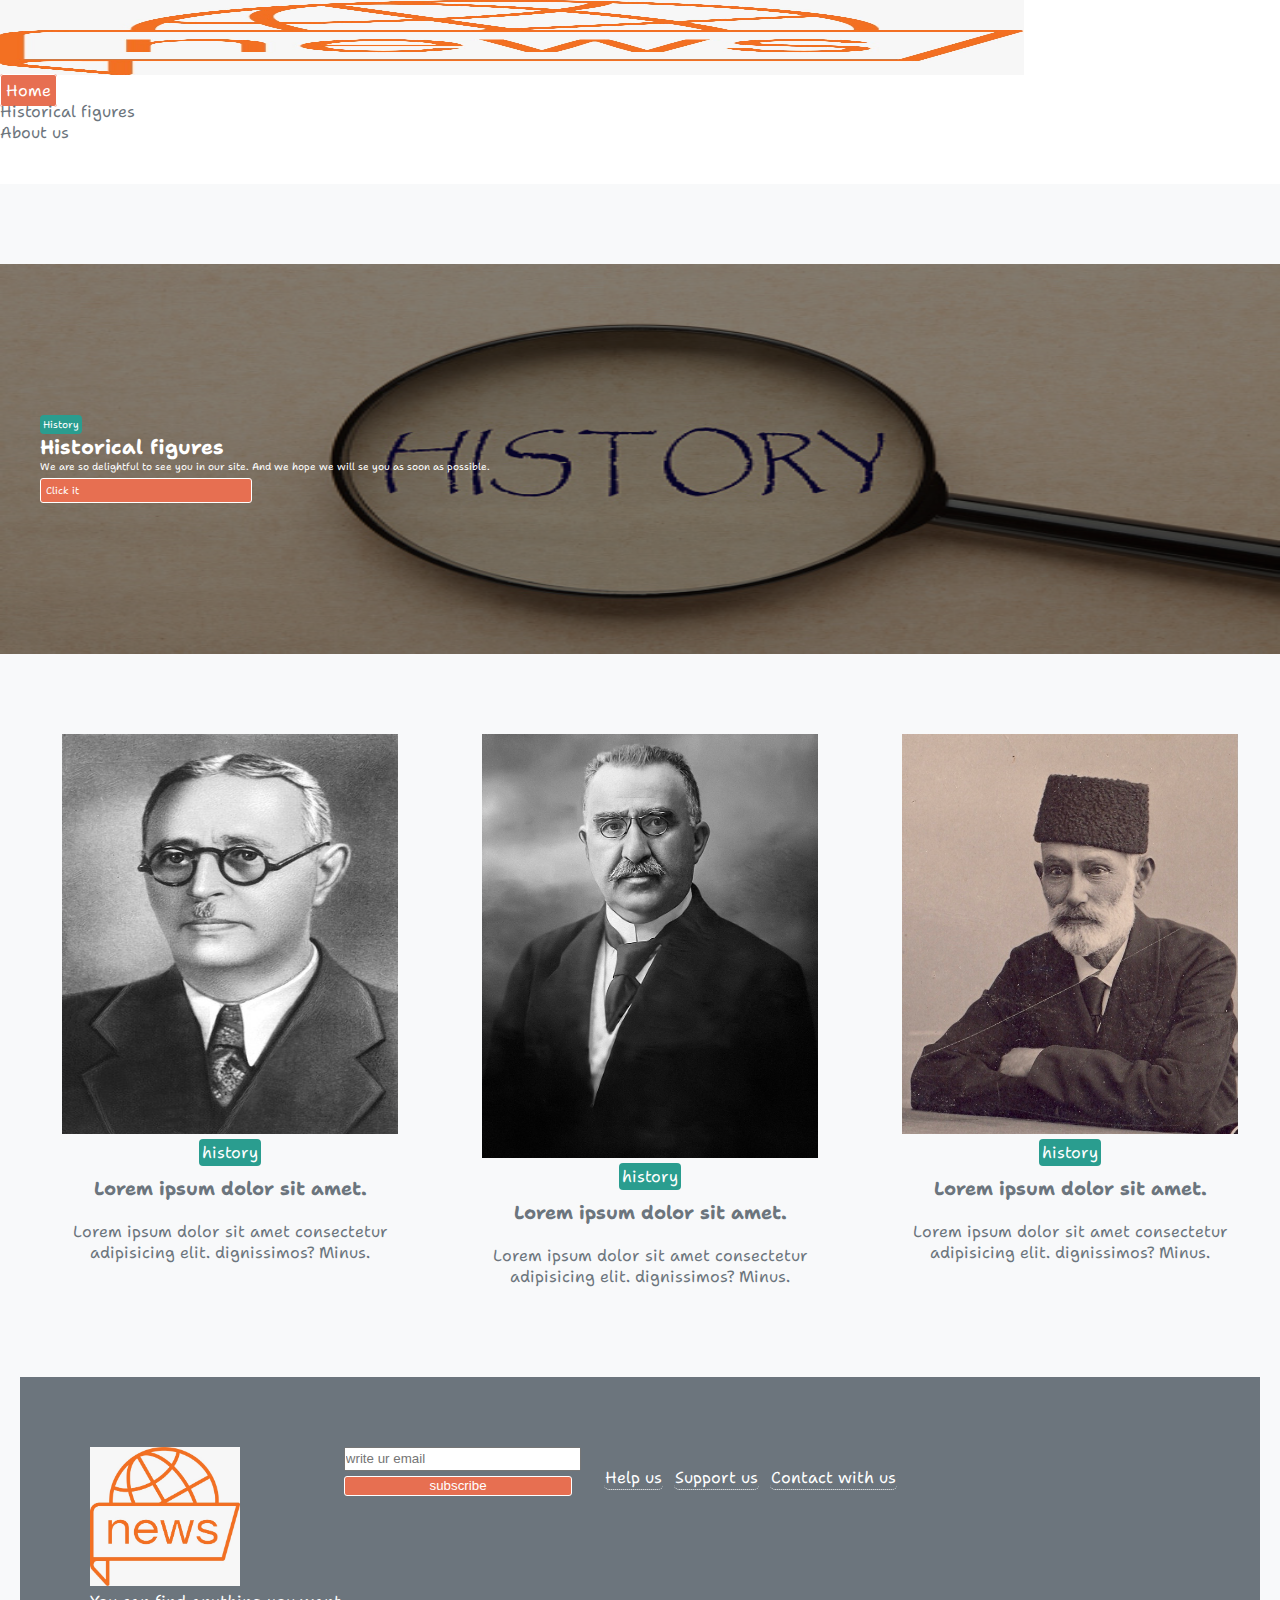
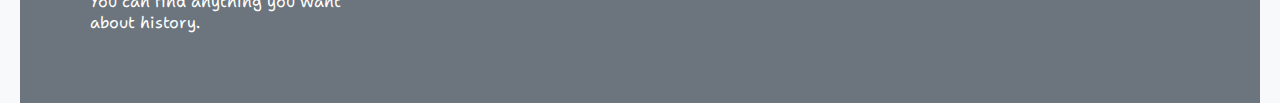
<file: index.html>
<!DOCTYPE html>
<html lang="en">

<head>
    <meta charset="UTF-8">
    <meta http-equiv="X-UA-Compatible" content="IE=edge">
    <meta name="viewport" content="width=device-width, initial-scale=1.0">

    <link rel="stylesheet" href="./css/main.css">
    <link rel="stylesheet" href="./css/mobile.css">
    <title>Project</title>
</head>

<body>

    <!-- navbar -->

    <header>

        <nav class="main-nav">
            <div class="containerB">
                <a href=""><img src="./images/logo.png.jpg" class="logo" alt=""></a>
                <ul>
                    <li><a href="index.html" class="btn">Home</a></li>
                    <li><a href="blog.html">Historical figures</a></li>
                    <li><a href="about_us.html">About us</a></li>

                </ul>

                <div class="social">
                    <a href="#"><i class="fab fa-facebook fa-2x icon1"></i></a>
                    <a href="#"><i class="fab fa-twitter fa-2x icon2"></i></a>
                    <a href="#"><i class="fab fa-instagram fa-2x icon3"></i></a>


                </div>
            </div>
        </nav>
    </header>


    <!-- header -->

    <section class="head">

        <img src="./images/history.jpg" alt="">
        <div class="text_content">
            <div class="category">History</div>

            <h1>Historical figures</h1>
            <p>We are so delightful to see you in our site. And we hope we will se you as soon as possible.</p>
            <div class="btn "> <a href="#"><span class="Txt">Click it</span> </a></div>

        </div>


    </section>

    <!-- articles -->

    <section class="articles">
        <div class="container-card">

            <article class="card">
                <a href="https://tr.wikipedia.org/wiki/Mehmed_Emin_Resulzade"> <img class="images"
                        src="./images/dowloand6.jpeg" alt=""></a>
                <div>
                    <div class="category">history</div>
                    <h3>Lorem ipsum dolor sit amet.</h3>
                    <p>Lorem ipsum dolor sit amet consectetur adipisicing elit.
                        dignissimos? Minus.</p>

                </div>
            </article>
            <article class="card">
                <a href="https://az.wikipedia.org/wiki/H%C9%99s%C9%99n_b%C9%99y_Z%C9%99rdabi"> <img
                        src="./images/dowload2.jpg" alt=""></a>
                <div>
                    <div class="category">history</div>
                    <h3>Lorem ipsum dolor sit amet.</h3>
                    <p>Lorem ipsum dolor sit amet consectetur adipisicing elit.
                        dignissimos? Minus.</p>

                </div>
            </article>

            <article class="card">
                <a href="https://tr.wikipedia.org/wiki/Mehmed_Emin_Resulzade"><img class="images"
                        src="./images/dowloand5.jpg" alt=""></a>
                <div>
                    <div class="category">history</div>
                    <h3>Lorem ipsum dolor sit amet.</h3>
                    <p>Lorem ipsum dolor sit amet consectetur adipisicing elit.
                        dignissimos? Minus.</p>

                </div>
            </article>

        </div>
    </section>


    <!-- footer -->
    <footer id="main-footer">
        <div class="container footer-container">


            <div class="contact">
                <div>
                    <a href=""><img id="ft-img" src="./images/logo.png.jpg" alt=""></a>
                    <p>You can find anything you want about history. </p>
                </div>
            </div>
            <form action="" class="form">
                <input type="email" placeholder="write ur email">
                <input type="button" value="subscribe" class="btn">
            </form>
            <div class="links">
                <ul>
                    <li><a href="#"> Help us</a></li>
                    <li><a href="#"> Support us</a></li>
                    <li><a href="contact.html"> Contact with us</a></li>
                </ul>
            </div>
            <div class="social_footer">
                <a href="#"><i class="fab fa-facebook fa-2x icon1"></i></a>
                <a href="#"><i class="fab fa-twitter fa-2x icon2"></i></a>
                <a href="#"><i class="fab fa-instagram fa-2x icon3"></i></a>
            </div>
        </div>

    </footer>

</body>

</html>
</file>
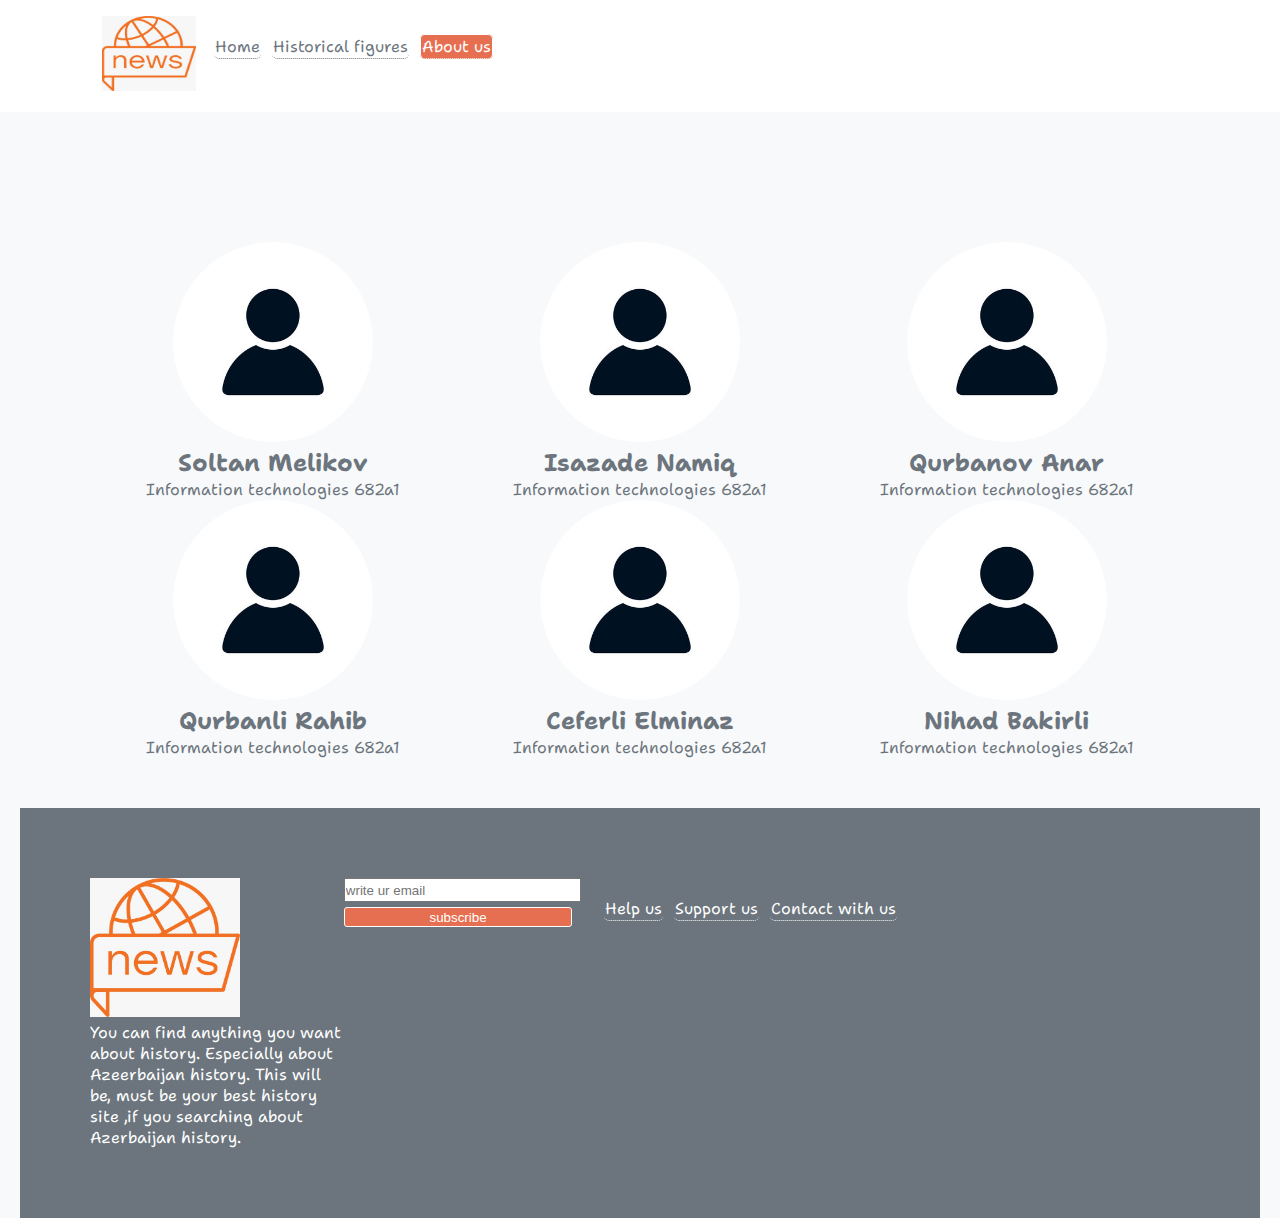
<file: about_us.html>
<!DOCTYPE html>
<html lang="en">

<head>
    <meta charset="UTF-8">
    <meta http-equiv="X-UA-Compatible" content="IE=edge">
    <meta name="viewport" content="width=device-width, initial-scale=1.0">
    <title>Document</title>
    <link rel="stylesheet" href="./css/main.css">
    <link rel="stylesheet" href="./css/mobile.css">
    <link
        href="https://fonts.googleapis.com/css2?family=Labrada:ital,wght@1,300;1,400&family=Ubuntu:ital,wght@0,700;1,400&display=swap"
        rel="stylesheet">
    <link rel="stylesheet" href="https://cdnjs.cloudflare.com/ajax/libs/font-awesome/5.9.0/css/all.min.css"
        integrity="sha512-q3eWabyZPc1XTCmF+8/LuE1ozpg5xxn7iO89yfSOd5/oKvyqLngoNGsx8jq92Y8eXJ/IRxQbEC+FGSYxtk2oiw=="
        crossorigin="anonymous" referrerpolicy="no-referrer" />
    <link rel="stylesheet" href="https://cdnjs.cloudflare.com/ajax/libs/font-awesome/6.4.0/css/all.min.css"
        integrity="sha512-iecdLmaskl7CVkqkXNQ/ZH/XLlvWZOJyj7Yy7tcenmpD1ypASozpmT/E0iPtmFIB46ZmdtAc9eNBvH0H/ZpiBw=="
        crossorigin="anonymous" referrerpolicy="no-referrer" />

</head>

<body>

    <header> <!-- navbar -->
        <nav class="main-nav">
            <div class="container">
                <a href=""><img src="./images/logo.png.jpg" class="logo" alt=""></a>
                <ul>
                    <li><a href="index.html">Home</a></li>
                    <li><a href="blog.html">Historical figures</a></li>
                    <li><a href="about_us.html" class="btn">About us</a></li>

                </ul>

                <div class="social">
                    <a href="#"><i class="fab fa-facebook fa-2x icon1 "></i></a>
                    <a href="#"><i class="fab fa-twitter fa-2x icon2"></i></a>
                    <a href="#"><i class="fab fa-instagram fa-2x icon3"></i></a>


                </div>
            </div>
        </nav>
    </header>

    <!-- about us -->

    <section class="container increase">
        <div class="col">

            <div>
                <img src="./images/360_F_65772719_A1UV5kLi5nCEWI0BNLLiFaBPEkUbv5Fv.jpg"
                    style="height: 200px;width: auto;" alt="">
                <h2>Soltan Melikov</h2>
                <p> Information technologies 682a1</p>
            </div>

            <div>
                <img src="./images/360_F_65772719_A1UV5kLi5nCEWI0BNLLiFaBPEkUbv5Fv.jpg"
                    style="height: 200px;width: auto;" alt="">
                <h2>Isazade Namiq</h2>
                <p> Information technologies 682a1</p>
            </div>

            <div>
                <img src="./images/360_F_65772719_A1UV5kLi5nCEWI0BNLLiFaBPEkUbv5Fv.jpg"
                    style="height: 200px;width: auto;" alt="">
                <h2>Qurbanov Anar</h2>
                <p> Information technologies 682a1</p>
            </div>

            <div>
                <img src="./images/360_F_65772719_A1UV5kLi5nCEWI0BNLLiFaBPEkUbv5Fv.jpg"
                    style="height: 200px;width: auto;" alt="">
                <h2>Qurbanli Rahib</h2>
                <p> Information technologies 682a1</p>
            </div>

            <div>
                <img src="./images/360_F_65772719_A1UV5kLi5nCEWI0BNLLiFaBPEkUbv5Fv.jpg"
                    style="height: 200px;width: auto;" alt="">
                <h2>Ceferli Elminaz</h2>
                <p> Information technologies 682a1</p>
            </div>
            <div>
                <img src="./images/360_F_65772719_A1UV5kLi5nCEWI0BNLLiFaBPEkUbv5Fv.jpg"
                    style="height: 200px;width: auto;" alt="">
                <h2>Nihad Bakirli</h2>
                <p> Information technologies 682a1</p>
            </div>

        </div>
    </section>

    <!-- footer -->

    <footer id="main-footer">
        <div class="container footer-container">
            <div> <a href=""><img id="ft-img" src="./images/logo.png.jpg" alt=""></a>
                <p>You can find anything you want about history. Especially about Azeerbaijan history. This will be,
                    must be your best history site ,if you searching about Azerbaijan history.</p>
            </div>

            <div class="contact">
                <form action="" class="form">
                    <input type="email" placeholder="write ur email">
                    <input type="button" value="subscribe" class="btn">
                </form>
            </div>
            <div class="links">
                <ul>
                    <li><a href="#"> Help us</a></li>
                    <li><a href="#"> Support us</a></li>
                    <li><a href="#"> Contact with us</a></li>
                </ul>
            </div>
            <div class="social_footer">
                <a href="#"><i class="fab fa-facebook fa-2x icon1"></i></a>
                <a href="#"><i class="fab fa-twitter fa-2x icon2"></i></a>
                <a href="#"><i class="fab fa-instagram fa-2x icon3"></i></a>
            </div>
        </div>

    </footer>


</body>

</html>
</file>
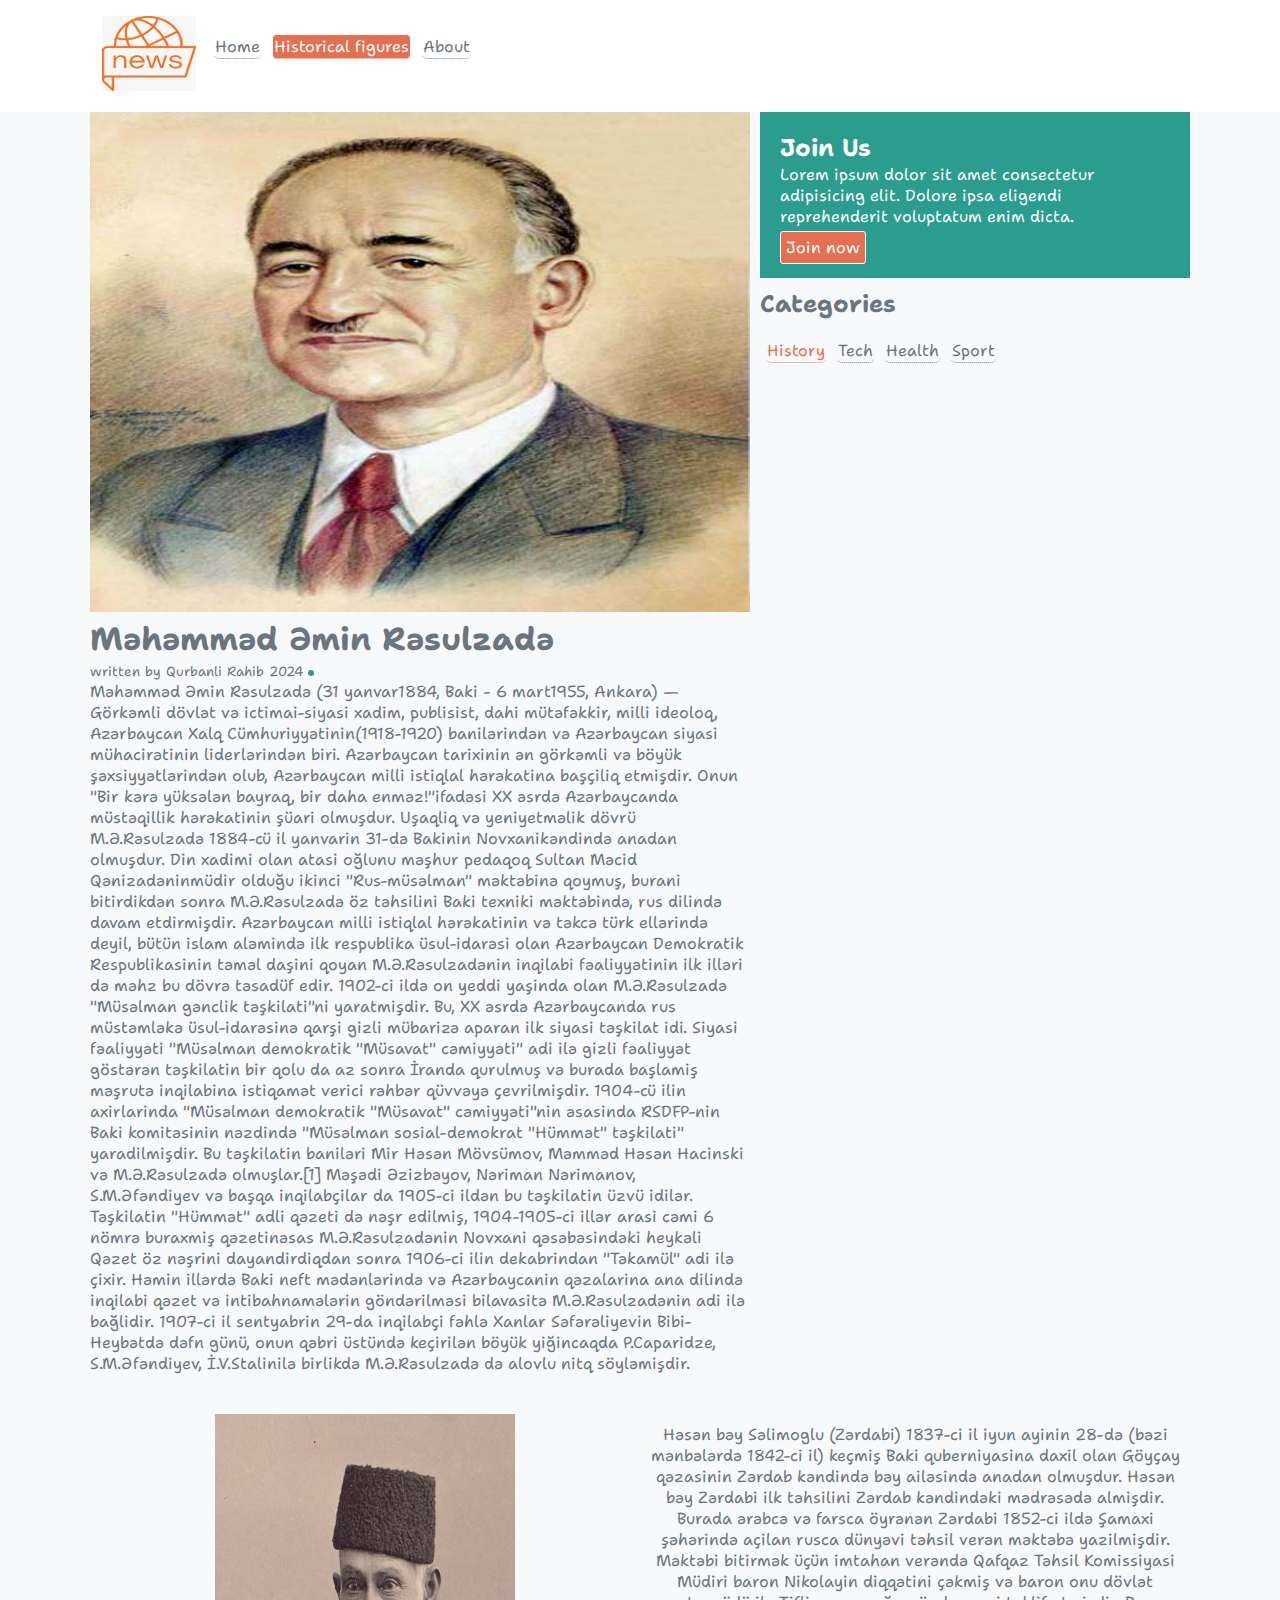
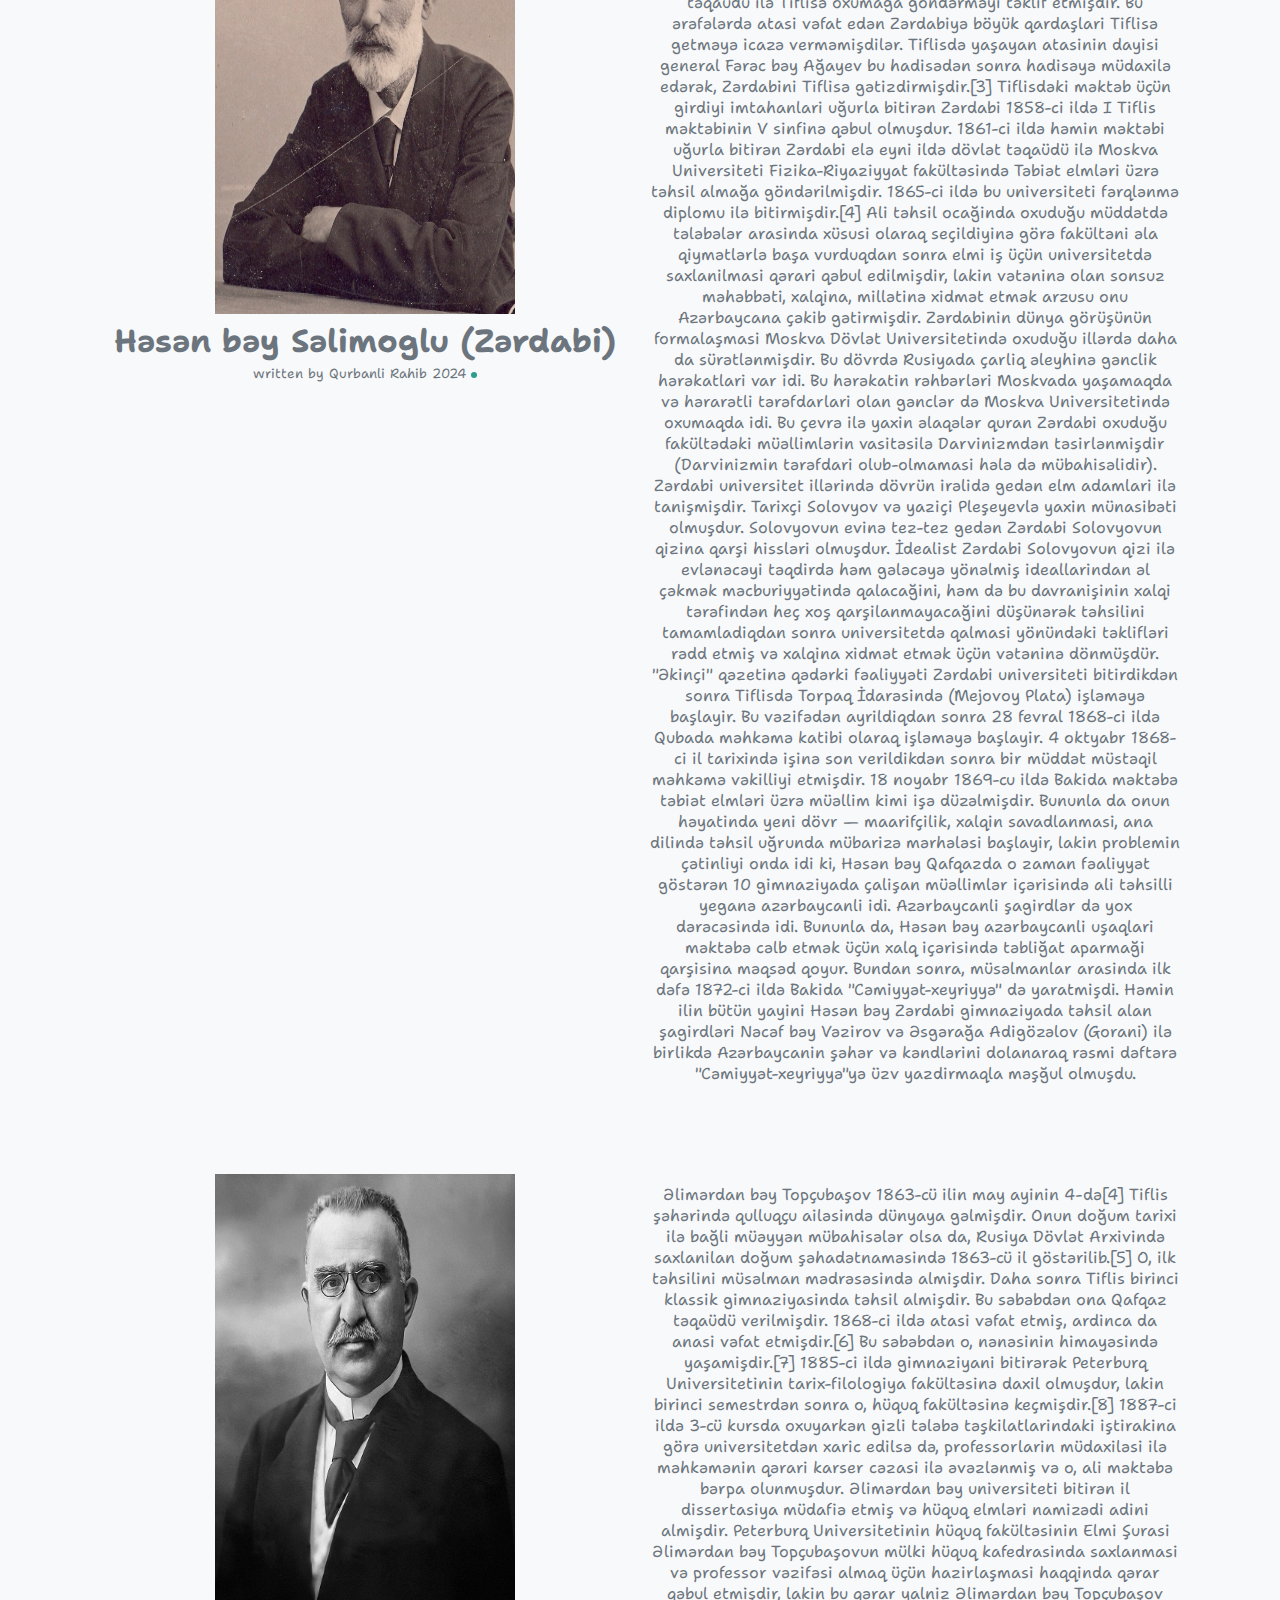
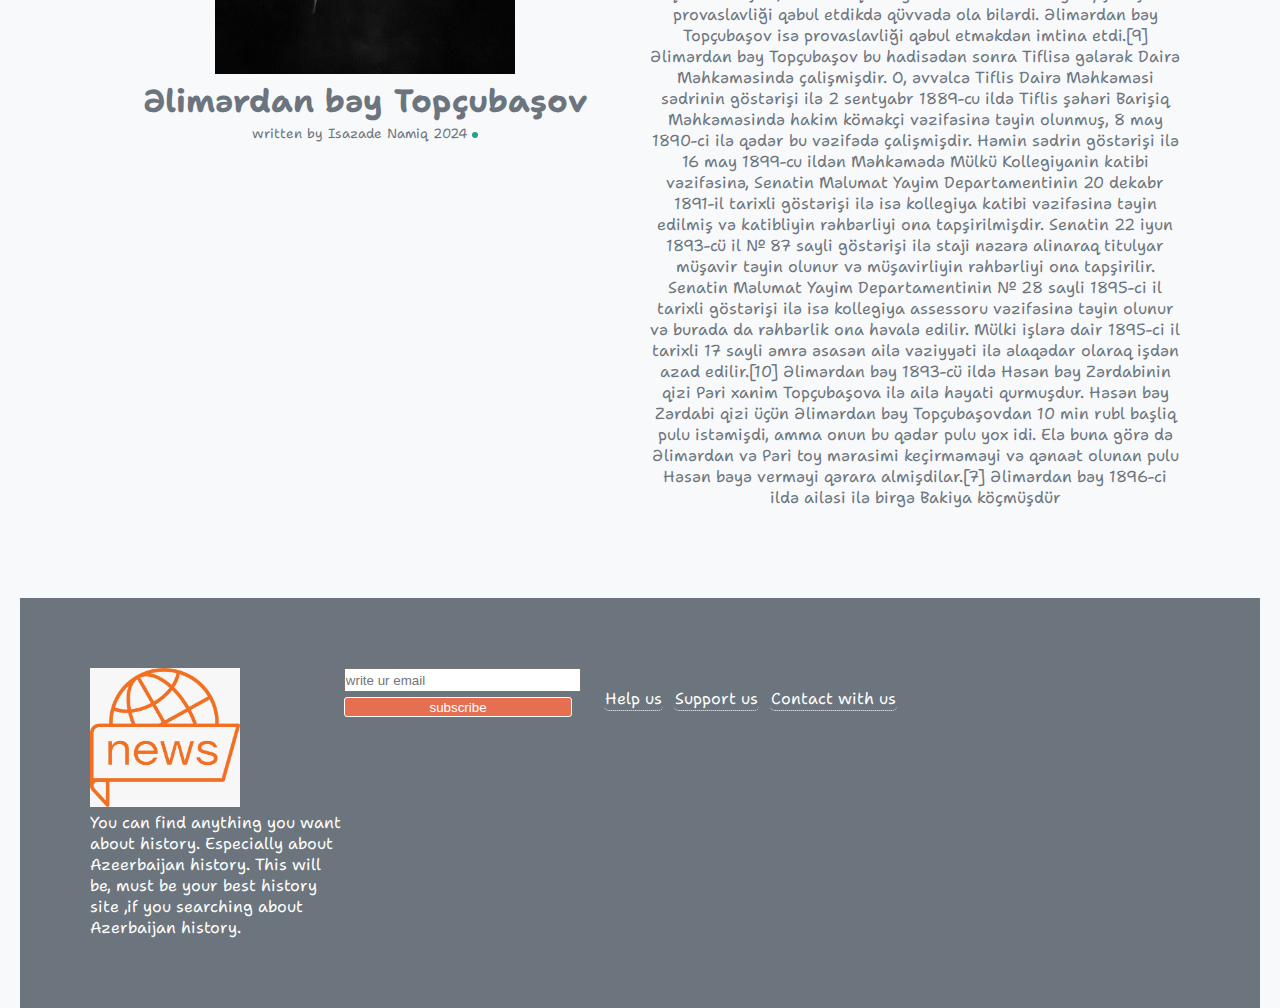
<file: blog.html>
<!DOCTYPE html>
<html lang="en">

<head>
    <meta charset="UTF-8">
    <meta http-equiv="X-UA-Compatible" content="IE=edge">
    <meta name="viewport" content="width=device-width, initial-scale=1.0">
    <link
        href="https://fonts.googleapis.com/css2?family=Labrada:ital,wght@1,300;1,400&family=Ubuntu:ital,wght@0,700;1,400&display=swap"
        rel="stylesheet">
    <link rel="stylesheet" href="https://cdnjs.cloudflare.com/ajax/libs/font-awesome/5.9.0/css/all.min.css"
        integrity="sha512-q3eWabyZPc1XTCmF+8/LuE1ozpg5xxn7iO89yfSOd5/oKvyqLngoNGsx8jq92Y8eXJ/IRxQbEC+FGSYxtk2oiw=="
        crossorigin="anonymous" referrerpolicy="no-referrer" />
    <link rel="stylesheet" href="./css/main.css">
    <link rel="stylesheet" href="./css/mobile.css    ">
    <title>Project</title>
</head>

<body>
    <!-- navbar -->
    <nav class="main-nav">
        <div class="container">
            <a href=""><img src="./images/logo.png.jpg" class="logo" alt=""></a>
            <ul>
                <li><a href="index.html">Home</a></li>
                <li><a href="blog.html" class="btn">Historical figures</a></li>
                <li><a href="about_us.html">About</a></li>

            </ul>

            <div class="social">
                <a href="#"><i class="fab fa-facebook fa-2x icon1"></i></a>
                <a href="#"><i class="fab fa-twitter fa-2x icon2"></i></a>
                <a href="#"><i class="fab fa-instagram fa-2x icon3"></i></a>


            </div>
        </div>
    </nav>

    <!-- blog -->
    <section id="middle">
        <div class="container">
            <div class="page-container">

                <article>
                    <a href="https://tr.wikipedia.org/wiki/Mehmed_Emin_Resulzade"><img class="blog_img"
                            src="./images/dowloand4.jpg" alt=""></a>
                    <h1>Məhəmməd Əmin Rəsulzadə </h1>
                    <div class="meta">
                        <small><i class="fas fa-user"> </i> written by Qurbanli Rahib 2024</small>
                        <div class="category"></div>
                    </div>
                    <p>Məhəmməd Əmin Rəsulzadə (31 yanvar1884, Baki - 6 mart1955, Ankara) — Görkəmli dövlət və
                        ictimai-siyasi xadim, publisist, dahi mütəfəkkir, milli ideoloq, Azərbaycan Xalq
                        Cümhuriyyətinin(1918-1920) banilərindən və Azərbaycan siyasi mühacirətinin liderlərindən biri.
                        Azərbaycan tarixinin ən görkəmli və böyük şəxsiyyətlərindən olub, Azərbaycan milli istiqlal
                        hərəkatina başçiliq etmişdir. Onun "Bir kərə yüksələn bayraq, bir daha enməz!"ifadəsi XX əsrdə
                        Azərbaycanda müstəqillik hərəkatinin şüari olmuşdur.
                        Uşaqliq və yeniyetməlik dövrü
                        M.Ə.Rəsulzadə 1884-cü il yanvarin 31-də Bakinin Novxanikəndində anadan olmuşdur. Din xadimi olan
                        atasi oğlunu məşhur pedaqoq Sultan Məcid Qənizadəninmüdir olduğu ikinci "Rus-müsəlman" məktəbinə
                        qoymuş, burani bitirdikdən sonra M.Ə.Rəsulzadə öz təhsilini Baki texniki məktəbində, rus dilində
                        davam etdirmişdir. Azərbaycan milli istiqlal hərəkatinin və təkcə türk ellərində deyil, bütün
                        islam aləmində ilk respublika üsul-idarəsi olan Azərbaycan Demokratik Respublikasinin təməl
                        daşini qoyan M.Ə.Rəsulzadənin inqilabi fəaliyyətinin ilk illəri də məhz bu dövrə təsadüf edir.
                        1902-ci ildə on yeddi yaşinda olan M.Ə.Rəsulzadə "Müsəlman gənclik təşkilati"ni yaratmişdir. Bu,
                        XX əsrdə Azərbaycanda rus müstəmləkə üsul-idarəsinə qarşi gizli mübarizə aparan ilk siyasi
                        təşkilat idi.
                        Siyasi fəaliyyəti
                        "Müsəlman demokratik "Müsavat" cəmiyyəti" adi ilə gizli fəaliyyət göstərən təşkilatin bir qolu
                        da az sonra İranda qurulmuş və burada başlamiş məşrutə inqilabina istiqamət verici rəhbər
                        qüvvəyə çevrilmişdir. 1904-cü ilin axirlarinda "Müsəlman demokratik "Müsavat" cəmiyyəti"nin
                        əsasinda RSDFP-nin Baki komitəsinin nəzdində "Müsəlman sosial-demokrat "Hümmət" təşkilati"
                        yaradilmişdir. Bu təşkilatin baniləri Mir Həsən Mövsümov, Məmməd Həsən Hacinski və M.Ə.Rəsulzadə
                        olmuşlar.[1] Məşədi Əzizbəyov, Nəriman Nərimanov, S.M.Əfəndiyev və başqa inqilabçilar da 1905-ci
                        ildən bu təşkilatin üzvü idilər. Təşkilatin "Hümmət" adli qəzeti də nəşr edilmiş, 1904-1905-ci
                        illər arasi cəmi 6 nömrə buraxmiş qəzetinəsas
                        M.Ə.Rəsulzadənin Novxani qəsəbəsindəki heykəli
                        Qəzet öz nəşrini dayandirdiqdan sonra 1906-ci ilin dekabrindan "Təkamül" adi ilə çixir. Həmin
                        illərdə Baki neft mədənlərində və Azərbaycanin qəzalarina ana dilində inqilabi qəzet və
                        intibahnamələrin göndərilməsi bilavasitə M.Ə.Rəsulzadənin adi ilə bağlidir. 1907-ci il
                        sentyabrin 29-da inqilabçi fəhlə Xanlar Səfərəliyevin Bibi-Heybətdə dəfn günü, onun qəbri
                        üstündə keçirilən böyük yiğincaqda P.Caparidze, S.M.Əfəndiyev, İ.V.Stalinilə birlikdə
                        M.Ə.Rəsulzadə də alovlu nitq söyləmişdir.
                    </p>
                
                </article>

                <aside class="card-middle">
                    <h2>Join Us</h2>
                    <p>Lorem ipsum dolor sit amet consectetur adipisicing elit. Dolore ipsa eligendi reprehenderit
                        voluptatum enim dicta.</p>
                    <a href="#" class="btn ">Join now</a>
                </aside>
                <aside class="card-center">
                    <h2>Categories</h2>
                    <ul>
                        <li> <a href="#" class="history"> <i class="fas fa-chevron-right "></i> History</a></li>
                        <li><a href="#"> <i class="fas fa-chevron-right"></i>Tech </a></li>
                        <li><a href="#"><i class="fas fa-chevron-right"></i>Health</a></li>
                        <li><a href="#"><i class="fas fa-chevron-right"></i>Sport</a></li>

                    </ul>
                </aside>

            </div>

            <div class="card">

                <article class="bottom">
                    <div>
                        <a href="https://az.wikipedia.org/wiki/H%C9%99s%C9%99n_b%C9%99y_Z%C9%99rdabi"><img
                                class="blog_img" src="./images/dowloand5.jpg" alt=""></a>
                        <h1>Həsən bəy Səlimoglu (Zərdabi) </h1>
                        <div class="meta">
                            <small><i class="fas fa-user"> </i> written by Qurbanli Rahib 2024</small>
                            <div class="category"></div>
                        </div>
                    </div>

                    <p>Həsən bəy Səlimoglu (Zərdabi) 1837-ci il iyun ayinin 28-də (bəzi mənbələrdə 1842-ci il) keçmiş
                        Baki quberniyasina daxil olan Göyçay qəzasinin Zərdab kəndində bəy ailəsində anadan olmuşdur.
                        Həsən bəy Zərdabi ilk təhsilini Zərdab kəndindəki mədrəsədə almişdir. Burada ərəbcə və farsca
                        öyrənən Zərdabi 1852-ci ildə Şamaxi şəhərində açilan rusca dünyəvi təhsil verən məktəbə
                        yazilmişdir. Məktəbi bitirmək üçün imtahan verəndə Qafqaz Təhsil Komissiyasi Müdiri baron
                        Nikolayin diqqətini çəkmiş və baron onu dövlət təqaüdü ilə Tiflisə oxumağa göndərməyi təklif
                        etmişdir. Bu ərəfələrdə atasi vəfat edən Zərdabiyə böyük qardaşlari Tiflisə getməyə icazə
                        verməmişdilər. Tiflisdə yaşayan atasinin dayisi general Fərəc bəy Ağayev bu hadisədən sonra
                        hadisəyə müdaxilə edərək, Zərdabini Tiflisə gətizdirmişdir.[3]

                        Tiflisdəki məktəb üçün girdiyi imtahanlari uğurla bitirən Zərdabi 1858-ci ildə I Tiflis
                        məktəbinin V sinfinə qəbul olmuşdur. 1861-ci ildə həmin məktəbi uğurla bitirən Zərdabi elə eyni
                        ildə dövlət təqaüdü ilə Moskva Universiteti Fizika-Riyaziyyat fakültəsində Təbiət elmləri üzrə
                        təhsil almağa göndərilmişdir. 1865-ci ildə bu universiteti fərqlənmə diplomu ilə bitirmişdir.[4]
                        Ali təhsil ocağinda oxuduğu müddətdə tələbələr arasinda xüsusi olaraq seçildiyinə görə fakültəni
                        əla qiymətlərlə başa vurduqdan sonra elmi iş üçün universitetdə saxlanilmasi qərari qəbul
                        edilmişdir, lakin vətəninə olan sonsuz məhəbbəti, xalqina, millətinə xidmət etmək arzusu onu
                        Azərbaycana çəkib gətirmişdir.

                        Zərdabinin dünya görüşünün formalaşmasi Moskva Dövlət Universitetində oxuduğu illərdə daha da
                        sürətlənmişdir. Bu dövrdə Rusiyada çarliq əleyhinə gənclik hərəkatlari var idi. Bu hərəkatin
                        rəhbərləri Moskvada yaşamaqda və hərarətli tərəfdarlari olan gənclər də Moskva Universitetində
                        oxumaqda idi. Bu çevrə ilə yaxin əlaqələr quran Zərdabi oxuduğu fakültədəki müəllimlərin
                        vasitəsilə Darvinizmdən təsirlənmişdir (Darvinizmin tərəfdari olub-olmamasi hələ də
                        mübahisəlidir).

                        Zərdabi universitet illərində dövrün irəlidə gedən elm adamlari ilə tanişmişdir. Tarixçi
                        Solovyov və yaziçi Pleşeyevlə yaxin münasibəti olmuşdur. Solovyovun evinə tez-tez gedən Zərdabi
                        Solovyovun qizina qarşi hissləri olmuşdur. İdealist Zərdabi Solovyovun qizi ilə evlənəcəyi
                        təqdirdə həm gələcəyə yönəlmiş ideallarindan əl çəkmək məcburiyyətində qalacağini, həm də bu
                        davranişinin xalqi tərəfindən heç xoş qarşilanmayacağini düşünərək təhsilini tamamladiqdan sonra
                        universitetdə qalmasi yönündəki təklifləri rədd etmiş və xalqina xidmət etmək üçün vətəninə
                        dönmüşdür.

                        "Əkinçi" qəzetinə qədərki fəaliyyəti
                        Zərdabi universiteti bitirdikdən sonra Tiflisdə Torpaq İdarəsində (Mejovoy Plata) işləməyə
                        başlayir. Bu vəzifədən ayrildiqdan sonra 28 fevral 1868-ci ildə Qubada məhkəmə katibi olaraq
                        işləməyə başlayir. 4 oktyabr 1868-ci il tarixində işinə son verildikdən sonra bir müddət
                        müstəqil məhkəmə vəkilliyi etmişdir. 18 noyabr 1869-cu ildə Bakida məktəbə təbiət elmləri üzrə
                        müəllim kimi işə düzəlmişdir. Bununla da onun həyatinda yeni dövr — maarifçilik, xalqin
                        savadlanmasi, ana dilində təhsil uğrunda mübarizə mərhələsi başlayir, lakin problemin çətinliyi
                        onda idi ki, Həsən bəy Qafqazda o zaman fəaliyyət göstərən 10 gimnaziyada çalişan müəllimlər
                        içərisində ali təhsilli yeganə azərbaycanli idi. Azərbaycanli şagirdlər də yox dərəcəsində idi.
                        Bununla da, Həsən bəy azərbaycanli uşaqlari məktəbə cəlb etmək üçün xalq içərisində təbliğat
                        aparmaği qarşisina məqsəd qoyur. Bundan sonra, müsəlmanlar arasinda ilk dəfə 1872-ci ildə Bakida
                        "Cəmiyyət-xeyriyyə" də yaratmişdi. Həmin ilin bütün yayini Həsən bəy Zərdabi gimnaziyada təhsil
                        alan şagirdləri Nəcəf bəy Vəzirov və Əsgərağa Adigözəlov (Gorani) ilə birlikdə Azərbaycanin
                        şəhər və kəndlərini dolanaraq rəsmi dəftərə "Cəmiyyət-xeyriyyə"yə üzv yazdirmaqla məşğul
                        olmuşdu.
                    </p>

                </article>

                <article class="bottom">
                    <div> <a href="https://az.wikipedia.org/wiki/%C6%8Flim%C9%99rdan_b%C9%99y_Top%C3%A7uba%C5%9Fov"><img
                                class="blog_img" src="./images/dowload2.jpg" alt=""></a>
                        <h1>Əlimərdan bəy Topçubaşov</h1>
                        <div class="meta">
                            <small><i class="fas fa-user"> </i> written by Isazade Namiq 2024</small>
                            <div class="category"></div>
                        </div>
                    </div>

                    <p>Əlimərdan bəy Topçubaşov 1863-cü ilin may ayinin 4-də[4] Tiflis şəhərində qulluqçu ailəsində
                        dünyaya gəlmişdir. Onun doğum tarixi ilə bağli müəyyən mübahisələr olsa da, Rusiya Dövlət
                        Arxivində saxlanilan doğum şəhadətnaməsində 1863-cü il göstərilib.[5] O, ilk təhsilini müsəlman
                        mədrəsəsində almişdir. Daha sonra Tiflis birinci klassik gimnaziyasinda təhsil almişdir. Bu
                        səbəbdən ona Qafqaz təqaüdü verilmişdir. 1868-ci ildə atasi vəfat etmiş, ardinca da anasi vəfat
                        etmişdir.[6] Bu səbəbdən o, nənəsinin himayəsində yaşamişdir.[7] 1885-ci ildə gimnaziyani
                        bitirərək Peterburq Universitetinin tarix-filologiya fakültəsinə daxil olmuşdur, lakin birinci
                        semestrdən sonra o, hüquq fakültəsinə keçmişdir.[8] 1887-ci ildə 3-cü kursda oxuyarkən gizli
                        tələbə təşkilatlarindaki iştirakina görə universitetdən xaric edilsə də, professorlarin
                        müdaxiləsi ilə məhkəmənin qərari karser cəzasi ilə əvəzlənmiş və o, ali məktəbə bərpa
                        olunmuşdur.

                        Əlimərdan bəy universiteti bitirən il dissertasiya müdafiə etmiş və hüquq elmləri namizədi adini
                        almişdir. Peterburq Universitetinin hüquq fakültəsinin Elmi Şurasi Əlimərdan bəy Topçubaşovun
                        mülki hüquq kafedrasinda saxlanmasi və professor vəzifəsi almaq üçün hazirlaşmasi haqqinda qərar
                        qəbul etmişdir, lakin bu qərar yalniz Əlimərdan bəy Topçubaşov provaslavliği qəbul etdikdə
                        qüvvədə ola bilərdi. Əlimərdan bəy Topçubaşov isə provaslavliği qəbul etməkdən imtina etdi.[9]

                        Əlimərdan bəy Topçubaşov bu hadisədən sonra Tiflisə gələrək Dairə Məhkəməsində çalişmişdir. O,
                        əvvəlcə Tiflis Dairə Məhkəməsi sədrinin göstərişi ilə 2 sentyabr 1889-cu ildə Tiflis şəhəri
                        Barişiq Məhkəməsində hakim köməkçi vəzifəsinə təyin olunmuş, 8 may 1890-ci ilə qədər bu vəzifədə
                        çalişmişdir. Həmin sədrin göstərişi ilə 16 may 1899-cu ildən Məhkəmədə Mülkü Kollegiyanin katibi
                        vəzifəsinə, Senatin Məlumat Yayim Departamentinin 20 dekabr 1891-il tarixli göstərişi ilə isə
                        kollegiya katibi vəzifəsinə təyin edilmiş və katibliyin rəhbərliyi ona tapşirilmişdir. Senatin
                        22 iyun 1893-cü il № 87 sayli göstərişi ilə staji nəzərə alinaraq titulyar müşavir təyin olunur
                        və müşavirliyin rəhbərliyi ona tapşirilir. Senatin Məlumat Yayim Departamentinin № 28 sayli
                        1895-ci il tarixli göstərişi ilə isə kollegiya assessoru vəzifəsinə təyin olunur və burada da
                        rəhbərlik ona həvalə edilir. Mülki işlərə dair 1895-ci il tarixli 17 sayli əmrə əsasən ailə
                        vəziyyəti ilə əlaqədar olaraq işdən azad edilir.[10]

                        Əlimərdan bəy 1893-cü ildə Həsən bəy Zərdabinin qizi Pəri xanim Topçubaşova ilə ailə həyati
                        qurmuşdur. Həsən bəy Zərdabi qizi üçün Əlimərdan bəy Topçubaşovdan 10 min rubl başliq pulu
                        istəmişdi, amma onun bu qədər pulu yox idi. Elə buna görə də Əlimərdan və Pəri toy mərasimi
                        keçirməməyi və qənaət olunan pulu Həsən bəyə verməyi qərara almişdilar.[7] Əlimərdan bəy 1896-ci
                        ildə ailəsi ilə birgə Bakiya köçmüşdür
                    </p>
                </article>


            </div>
        </div>
    </section>


    <!-- footer -->
    <footer id="main-footer">
        <div class="container footer-container">
            <div><a href=""> <img id="ft-img" src="./images/logo.png.jpg" alt=""></a>
                <p>You can find anything you want about history. Especially about Azeerbaijan history. This will be,
                    must be your best history site ,if you searching about Azerbaijan history.</p>
            </div>

            <div class="contact">
                <form action="">
                    <input type="email" placeholder="write ur email">
                    <input type="button" value="subscribe" class="btn">
                </form>
            </div>
            <div class="links">
                <ul>
                    <li><a href="#"> Help us</a></li>
                    <li><a href="#"> Support us</a></li>
                    <li><a href="#"> Contact with us</a></li>
                </ul>
            </div>
            <div class="social">
                <a href=""><i class="fab fa-facebook fa-2x icon1"></i></a>
                <a href=""><i class="fab fa-twitter fa-2x icon2"></i></a>
                <a href=""><i class="fab fa-instagram fa-2x icon3"></i></a>
            </div>
        </div>

    </footer>

</body>

</html>
</file>
<file: css/main.css>
@import url('https://fonts.googleapis.com/css2?family=Labrada:ital,wght@1,300;1,400&family=Shantell+Sans:ital,wght@0,400;1,500&family=Ubuntu:ital,wght@0,700;1,400&display=swap');

:root {
    --primary-color: #e76f51;
    --secondary-color: #2a9d8f;
    --light-color: #f8f9fa;
    --dark-color: #6c757d;
    --max-width: 1100px;
}

header {
    margin-bottom: 80px;
}

body {
    font-family: 'Shantell Sans', cursive;
}

html {
    background-color: var(--light-color);
}

* {
    margin: 0px;
    padding: 0px;
    color: var(--dark-color);
    /* border: 1px solid #f8f; */

}

a {
    text-decoration: none;
}

img {
    width: 80%;
}

.images {
    height: 400px;

}

.container {
    max-width: var(--max-width);
    margin: 0 auto;
    padding: 0 2rem;
}


.btn {
    color: #fff;
    background-color: var(--primary-color);
    padding: 5px;
    border: 1px solid #fff;
    border-radius: 3px;
    text-decoration: none;
    margin-top: 5px;
    width: 200px;
}

.btn:hover {
    color: var(--light-color);
    background-color: var(--dark-color);
    transition: 0.6s;
}

.category {
    display: inline-block;
    background-color: var(--secondary-color);
    color: #fff;
    padding: 3px;
    border-radius: 4px;
}


/* navbar */

.main-nav {
    background-color: #fff;
    position: sticky;
}

.main-nav .container {
    display: grid;
    grid-template-columns: 0.6fr 3fr 2fr;
    padding: 1rem;
    text-align: center;
}

.logo {
    height: 75px;
}

.container ul {
    list-style: none;
    display: flex;
    margin-top: 20px;
}

.container ul li a {
    border-radius: 5px;
    text-decoration: none;
    padding: 1px;
    margin-left: 6px;
    margin-right: 5px;
    border-bottom: 1px dotted;
}

.container ul li a:hover {
    background-color: var(--dark-color);
    color: var(--light-color);
}

.social {
    margin-right: 20px;
    justify-self: end;

}

.social a {
    padding: 2px;
    color: var(--dark-color);
}



.main-nav .container img {
    justify-self: center;
}

/* header */

.head {
    background-color: #06060677;
    position: relative;
    font-size: 10px;
    height: 390px;
    width: 100%;
}

.head img {
    position: absolute;
    width: 100%;
    height: 100%;
    z-index: -1;
}

.head .container {
    display: grid;
    grid-template-columns: repeat(2, 1fr);
    align-items: center;
    height: 50vh;
}

.text_content {
    padding: 0 40px;
    color: #fff;
    position: absolute;
    top: 50%;
    transform: translateY(-50%);
}


.text_content h3,
.text_content h1,
.text_content p {
    color: #fff;
}





/* articles */

.articles {
    margin-top: 80px;
    margin-bottom: 80px;


}

.articles .container-card {

    display: grid;
    grid-template-columns: repeat(3, 1fr);
    gap: 1fr;
}

.card {
    text-align: center;
}

.container-card {
    margin-left: 20px;
}

.card h3,
.card p {
    padding: 10px;
    text-align: center;
}


/* footer */
#mainfooter {
    height: 400px !important;
}

#main-footer .footer-container {
    background-color: var(--dark-color);
}

.footer-container a,
.footer-container i {
    color: #fff;
}

.footer-container p {
    color: #fff;
}

.footer-container {
    display: grid;
    grid-template-columns: 3fr 3fr 4fr 3fr;
    gap: 1fr;
    padding: 70px;
}

.footer-container img {
    width: 150px;
}

.social {
    padding: 10px;
}

.social_footer a {
    color: #fff;
}

.footer-container input {
    height: 20px;
}

.footer-container input[type='email'] {
    width: 92%;

}

.footer-container input[type='button'] {
    width: 90%;
    padding: 0.6px;
}

/* blog */

.card-middle {
    background-color: var(--secondary-color);
    margin-left: 10px;
    padding: 20px;
}

.page-container {
    display: grid;
    grid-template-columns: 3fr 2fr;
    margin-bottom: 40px;
}

.page-container article img {
    width: 100%;
}

.page-container article {
    grid-row: 1/span 3;
}

.card-center {
    padding: 10px;
}

.card-middle p {
    margin-bottom: 10px;
}

.card-middle p,
.card-middle h2 {
    color: #fff;
}

.Txt {
    color: white;
}

.history {
    color: #e76f51;
}

.blog_img {
    width: 300px;
    height: 500px;

}

.bottom {
    display: grid;
    grid-template-columns: 5fr 5fr;
    margin-bottom: 80px;
}

.icon1:hover:hover {
    color: #2159e8;
    transition: 0.6s;
}

.icon2:hover:hover {
    color: #0ca0d6;
    transition: 0.6s;
}

.icon3:hover:hover {
    color: #e807b4;
    transition: 0.6s;
}

.col {
    display: grid;
    grid-template-columns: 4fr 4fr 4fr;
    text-align: center;
}

.increase {
    padding: 50px;
}

.increase img {
    border-radius: 50%;
}
</file>
<file: css/mobile.css>
@media(max-width:600px) {
   .social {
      display: none;
   }

   .main-nav .container {
      display: block !important;
      text-align: center;
   }

   .main-nav img {
      width: 150px;
      height: 150px;
   }

   .main-nav .container ul {
      justify-content: center;
   }

   .head .text_content a {
      text-align: center;
   }

   .articles .container-card {
      display: grid !important;
      grid-template-columns: repeat(2, 1fr) !important;
   }

   .articles {
      margin-bottom: 45px;
   }

   .footer-container {

      display: grid !important;
      /* justify-content: center; */
      grid-template-columns: repeat(1, 1fr) !important;
   }

   .social_footer {
      margin-top: 10px;
   }

   .social_footer a {
      padding: 5px;
   }

   .form {
      margin-top: 20px;
   }

}
</file>
